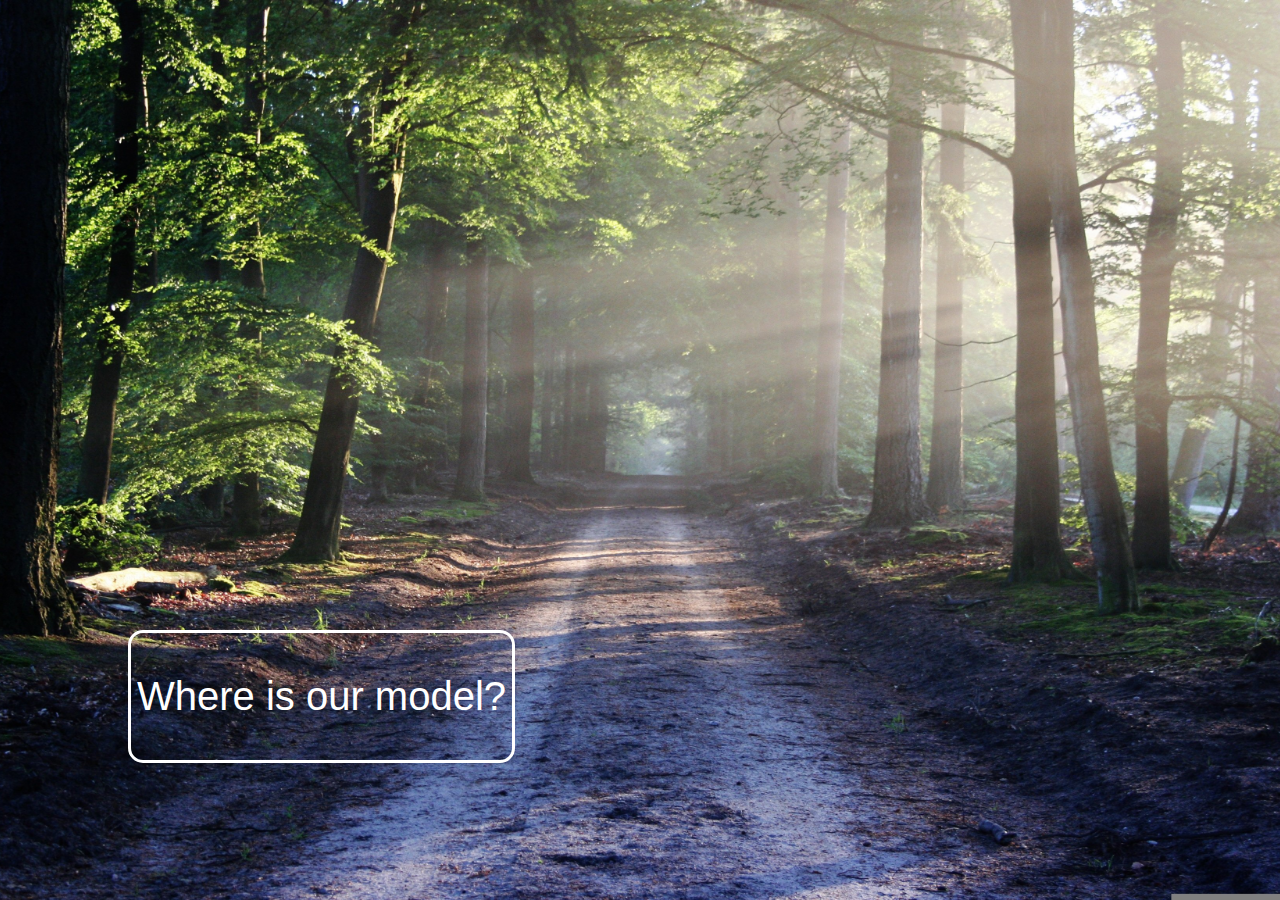
<file: project 2/index.html>
<!DOCTYPE html>
<html lang="en">
<head>
    <meta charset="UTF-8">
    <meta name="viewport" content="width=device-width, initial-scale=1.0">
    <link rel="stylesheet" href="style.css">
    <title>Hide-Show</title>
</head>
<body>
    <!--"where is our model"-->
    <button class="sick-model">
        <p>Where is our model?</p>
    </button>
    <!--"Here I am"-->
    <div class="hide-model">
        <div class="model">
            <p>Here I am</p>
            <div class="close-btn">&times;</div>
        </div>
    </div>
    <!--script connection-->
    <script src="project.js"></script>
</body>
</html>
</file>
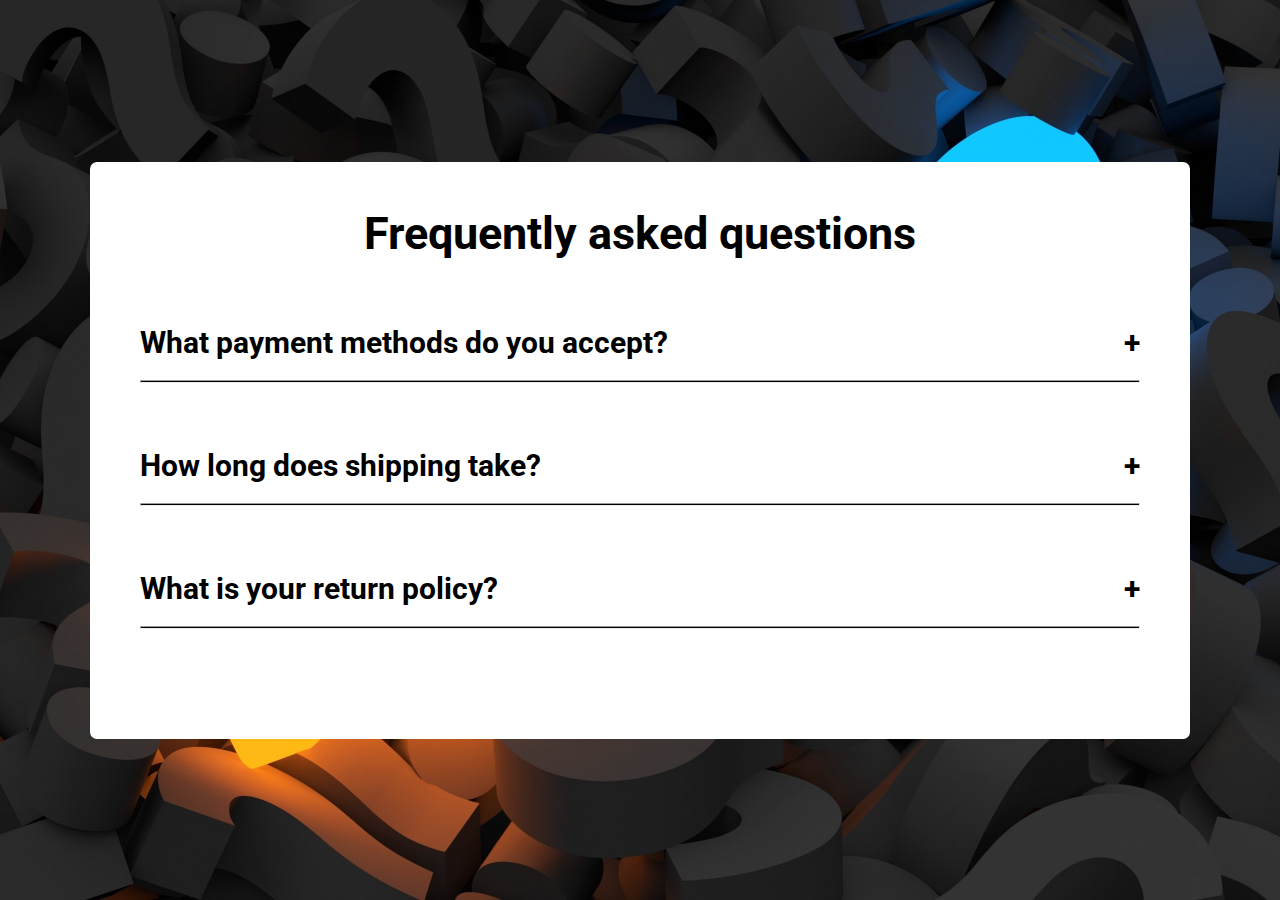
<file: project 3/index.html>
<!DOCTYPE html>
<html lang="en">
<head>
    <meta charset="UTF-8">
    <meta name="viewport" content="width=device-width, initial-scale=1.0">
    <link href="https://fonts.googleapis.com/css2?family=Open+Sans:wght@300&family=Roboto:wght@100&display=swap" rel="stylesheet">
    <title>FAQ</title>
    <link rel="stylesheet" href="style.css">
</head>
<body>
    <div class="bcg">
        <div class="FAQ">
            <p>Frequently asked questions</p>
        </div>
        <div class="item">
            <div class="general-1">
                <div class="question">What payment methods do you accept?</div>
                <div class="plus">&plus;</div>
            </div>
            <hr class="line">
            <div class="general-2">
                <div class="answer">We accept all major credit and debit cards, including Visa, MasterCard, American Express, and Discover. Additionally, we also offer the option to pay via PayPal for added convenience.
                </div>
                <div class="minus">&minus;</div>
            </div>
        </div>
        <div class="item">
            <div class="general-1">
                <div class="question"> How long does shipping take?</div>
                <div class="plus">&plus;</div>
            </div>
            <hr class="line">
            <div class="general-2">
                <div class="answer">Shipping times may vary depending on your location and the product's availability. On average, domestic orders are delivered within 3-5 business days, while international orders may take up to 10-15 business days. Please refer to our Shipping Policy for more detailed information.
                </div>
                <div class="minus">&minus;</div>
            </div>
        </div>
        <div class="item">
            <div class="general-1">
                <div class="question">What is your return policy?</div>
                <div class="plus">&plus;</div>
            </div>
            <hr class="line">
            <div class="general-2">
                <div class="answer">We want you to be completely satisfied with your purchase. If for any reason you are not, we offer a hassle-free return policy. You may return any unused and unopened items within 30 days for a full refund. Please review our Return Policy for complete details and instructions.
                </div>
                <div class="minus">&minus;</div>
            </div>
        </div>
    </div>
    <script src="project.js"></script>
</body>
</html>
</file>
<file: project 2/style.css>
body {
    background: url(images/forest.jpg) no-repeat center center/cover;
    height: 100vh;
    position: relative;
    box-sizing: border-box;
    margin: 0;
    padding: 0;
}
.sick-model {
    font-size: 40px;
    position: absolute;
    top: 70%;
    left: 10%;
    color: white;
    border: 3px white solid;
    border-radius: 15px;
    background: transparent;
    transition: .5s;
}
.sick-model:hover {
    background-color: white;
    color: black;
}
.hide-model {
    display: none;
    position: fixed;
    top: 0;
    left: 0;
    height: 100%;
    width: 100%;
    z-index: 1;
    background-color: rgba(0, 0, 0, .2);
}
.model {
    display: flex;
    position: absolute;
    top: 50%;
    left: 50%;
    justify-content: space-between;
    align-items: center;
    width: 200px;
    height: 100px;
    background-color: white;
    border-radius: 5px;
    padding: 5px 10px;
    font-size: 1.5rem;
    transform: translate(-50%, -50%);
    animation-name: movement;
    animation-duration: .4s;
}
.close-btn {
    font-size: 50px;
    color: red;
    font-weight: bold;
    cursor: pointer;
}
@keyframes movement {
    from {
        top: -300px;
        opacity: 0;
    }
    to {
        top: 50%;
        opacity: 1;
    }
}
</file>
<file: project 3/style.css>
body {
    background: url(images/FAQ.jpg) no-repeat center center/cover;
    height: 100vh;
    margin: 0;
    padding: 0;
    box-sizing: border-box;
    display: flex;
    justify-content: center;
    align-items: center;
}
.bcg {
    background-color: white;
    border-radius: 7px;
    display: flex;
    flex-direction: column;
    padding: 45px 50px;
    width: 1000px;.my-element {
        box-shadow: 10px 10px 20px rgba(0, 0, 0, 0.1);
    }
    
}
.FAQ {
    margin: 0 auto;
    font-size: 45px;
    margin-bottom: 20px;
    font-family: 'Roboto', sans-serif;
    font-weight: bolder;
}
.FAQ p {
    margin: 0 auto 45px auto;
}
.general-1 {
    display: flex;
    justify-content: space-between;
    align-items: center;
    margin-bottom: 20px;
    font-family: 'Roboto', sans-serif;
    font-weight: bold;
}
.general-2 {
    display: flex;
    justify-content: space-between;
    align-items: center;
    margin-bottom: 20px;
    font-family: 'Open Sans', sans-serif;
    max-height: 0;
    overflow: hidden;
    transition: max-height .3s ease-in-out;
}
.general-2.active {
    max-height: 1000px;
}
.question {
    font-size: 30px;
}
.plus {
    font-size: 30px;
    cursor: pointer;
}
.answer {
    font-size: 20px;
    width: 900px;
    margin-bottom: 20px;
}
.minus {
    font-size: 30px;
    font-weight: bold;
    cursor: pointer;
}
.line {
    margin: 7.5px 0 45px 0;
    height: 1px;
    background-color: black;
    border-radius: 200px;
}
</file>
